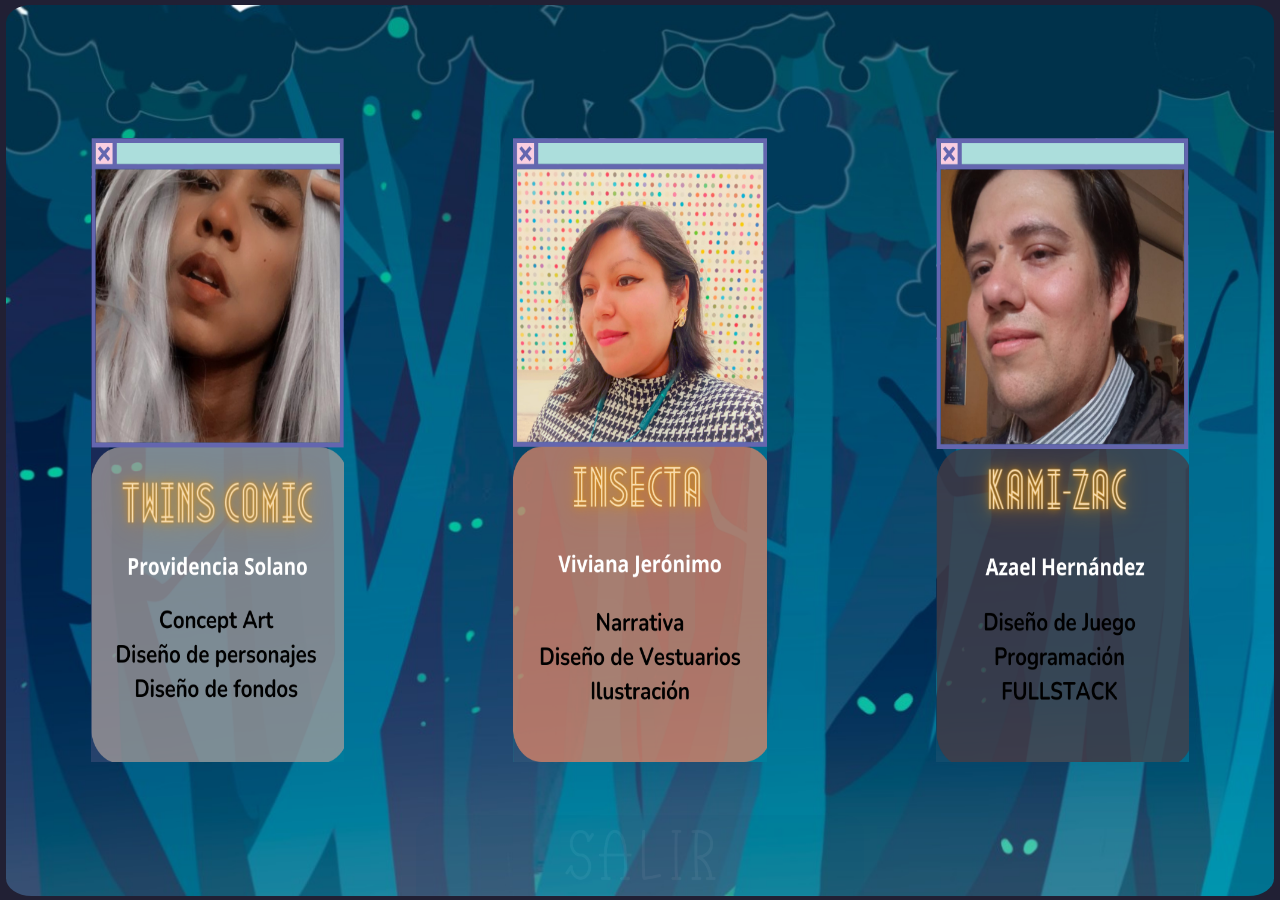
<file: view/creditos.html>
<!DOCTYPE html>
<html lang="es-MX">
<head>
    <meta charset="UTF-8">
    <meta name="viewport" content="width=device-width, initial-scale=1.0">
    <title>Creditos del Juego</title>
    <link rel="stylesheet" href="../css/styleCreditos.css">
</head>
<body>
    <div class="principal">
        <div class="container">
            <div class="tarjeta"><img src="../img/creditos/tarjeta01.png" alt=""></div>
            <div class="tarjeta"><img src="../img/creditos/tarjeta02.png" alt=""></div>
            <div class="tarjeta"><img src="../img/creditos/tarjeta03.png" alt=""></div>
        </div>
    </div>
    <div class="menu">
        <a href="../index.html"></a>
    </div>

    <div class="musica">
        <audio autoplay="true" controls loop>
            <source src="../music/songGaleria.mp3" type="audio/mpeg">
            Tu navegador no soporta el elemento de audio.
        </audio>
    </div> 
</body>
</html>
</file>
<file: css/styleCreditos.css>
* {
    margin: 0;
    padding: 0;
    box-sizing: border-box;
    font-family: system-ui, -apple-system, BlinkMacSystemFont, 'Segoe UI', Roboto, Oxygen, Ubuntu, Cantarell, 'Open Sans', 'Helvetica Neue', sans-serif;
}


.principal {
    width: 100vw;
    height: 100vh;
    background: #212034;

    display: flex;
    flex-direction: column;
    align-items: center; 
    justify-content: center;
}

.principal .container{
    width: 99%;
    height: 99%;
    background: url('../img/creditos/fondosCreditos.jpg');
    background-repeat: no-repeat;
    background-size: cover;
    background-position: center;
    border-radius: 2%;

    display: flex;
    flex-direction: row;
    align-items: center; 
    justify-content: space-around; /* Espacio entre las tarjetas */
}

.tarjeta{
    width: 20%;
    height: 70%;
   
    /* border: 5px solid rgb(19, 17, 29); */
    border-radius: 4%;
    transition: all 0.5s;
}

.tarjeta img{
    width: 100%;
    height: 100%;
    
}

.tarjeta:hover{
    transform: scale(1.3);
}

.menu{
    width: 35%;
    height: 80px;
    position: fixed;
    /* border: 5px solid black; */
    left: 0;
    right: 0;
    margin: 0 auto; /* Centrar horizontalmente */
    bottom: 5px;   
}

.menu a{
   display: block;
   width: 100%;
   height: 100%;
   background:rgb(7, 91, 122);
   transition: all 0.5s;
   border-radius: 20px 20px 0 0; 
   opacity: 0.05;

   background-image: url('../img/creditos/salirCreditos.png'); /* Color de fondo del botón */
    background-repeat: no-repeat;
    background-size: contain;
    background-position: center;
}

.menu a:hover{
    opacity: 1;
    transform: scaleY(1.3) scaleX(.9);
    background-size: contain;
    background-position: center;
    border: 5px solid rgba(46, 179, 215, 0.858);
    
}

.musica{
    width: 280px;
    height: 50px;
    position: fixed;
    /* border: 5px solid black; */
    left: 10px;
    bottom: 15px;
    
    opacity: 0;
    transition: all 0.5s; 
}
.musica audio{
    width: 100%;
    height: 100%;    
}

.musica:hover{
    opacity: .8;
}
</file>
